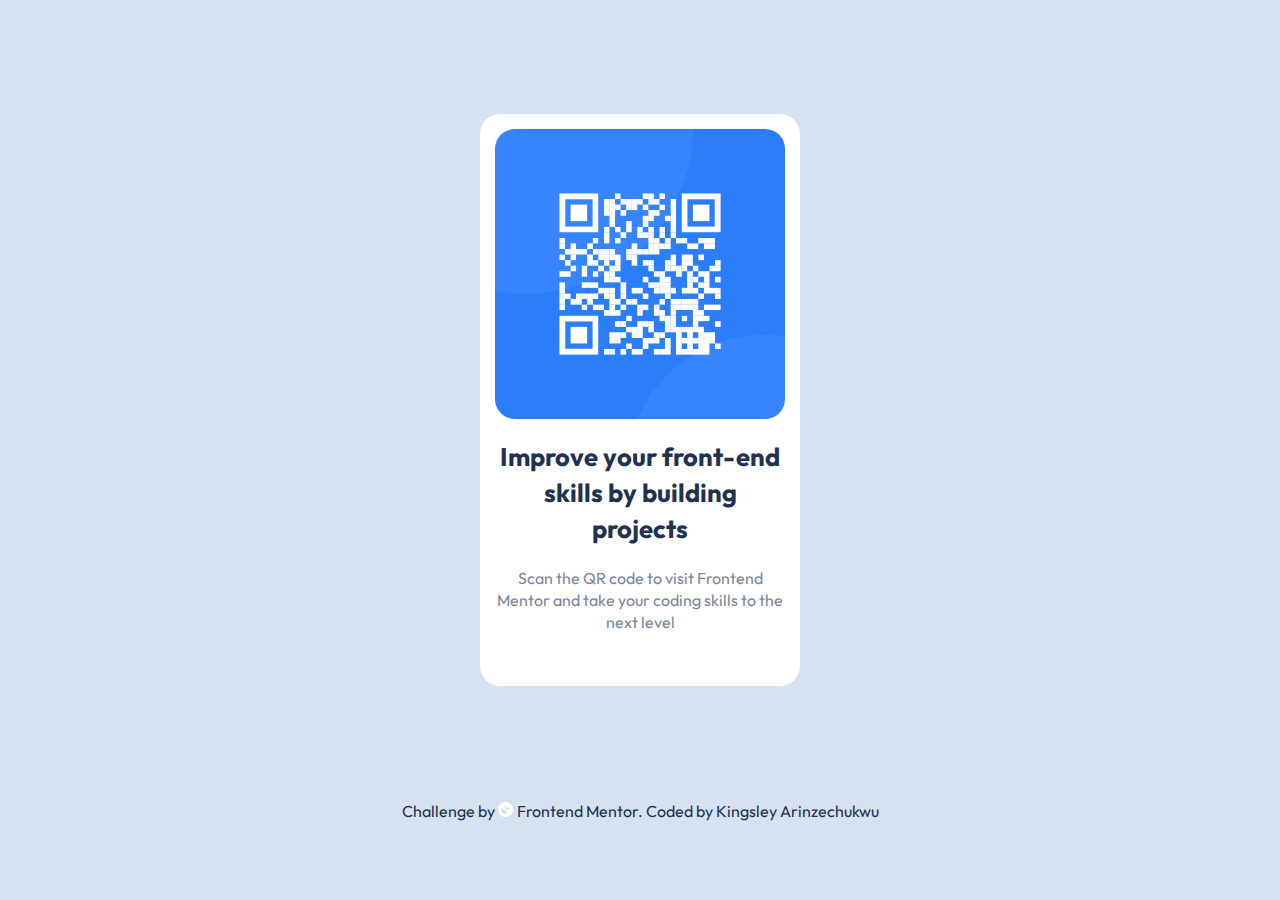
<file: index.html>
<!DOCTYPE html>
<html lang="en">
    <head>
        <meta charset="UTF-8">
        <meta name="viewport" content="width=device-width" initial-scale="1.0">
        <link rel="stylesheet" href="./styles.css">
        <title>QR code component</title>
    </head>
    <body>
        <main>
            <article class="card">
                <img class="img" src="./images/image-qr-code.png" alt="QR code to https://www.frontendmentor.io/home">
                <h1>Improve your front-end skills by building projects</h1>
                <p>Scan the QR code to visit Frontend Mentor and take your coding skills to the next level</p>
            </article>
        </main>
        <footer class="attribution">
            <p>Challenge by <a href="https://www.frontendmentor.io/?ref=challenge" target="_blank"><img class="logo" src="./images/favicon-32x32.png" alt="">Frontend Mentor</a>. Coded by <a href="https://twitter.com/arthurkings0097" target="_blank">Kingsley Arinzechukwu</a></p>
        </footer>
    </body>
</html>
</file>
<file: styles.css>
@import url('https://fonts.googleapis.com/css2?family=Outfit:wght@400&display=swap');
:root {
    --white: hsl(0, 0%, 100%);
    --light-gray: hsl(212, 45%, 89%);
    --grayish-blue: hsl(220, 15%, 55%);
    --dark-blue: hsl(218, 44%, 22%);
}
* {
    margin: 0; /* reset */
    padding: 0; /* reset */
    box-sizing: border-box; /* box-sizing rule */
}
body {
    width: 100%;
    min-height: 100vh;
    line-height: 1.4;
    font-family: 'Outfit', sans-serif;
    font-weight: 400;
    background:  var(--light-gray);
}
 
.card {
    background: var(--white);
    max-width: 320px;
    border-radius: 20px;
    padding: 15px 15px 32px 15px;
}
.img {
    display: block;
    width: 100%;
    height: 60%;
    border-radius: 20px;
}

h1 {
    font-size: 1.6rem;
    font-weight: 700;
    color: var(--dark-blue);
    margin: 20px auto;
    text-align: center;
}
p {
    font-size: 1rem;
    color: var(--grayish-blue);
    margin: 20px auto;
    text-align: center;
    text-justify: distribute-all-lines;
}   
.logo {
    width: auto;
    max-height: 15px;
    margin-right: 4px;
}
.attribution p {
    color: var(--dark-blue);
    margin: 0 auto;
    text-align: center;
    text-justify: distribute-all-lines;
}
a {
    text-decoration: none;
    color: inherit;
}
/* Mobile devices */
@media screen and (max-width: 375px) {
    main {
        min-height: 800px;
        display: flex;
        flex-direction: column;
        align-items: center;
        justify-content: center;
    }
    
}
/* Desktop devices */
@media screen and (min-width:1000px) {
    main {
        min-height: 800px;
        display: flex;
        flex-direction: column;
        align-items: center;
        justify-content: center;
    }
}
</file>
